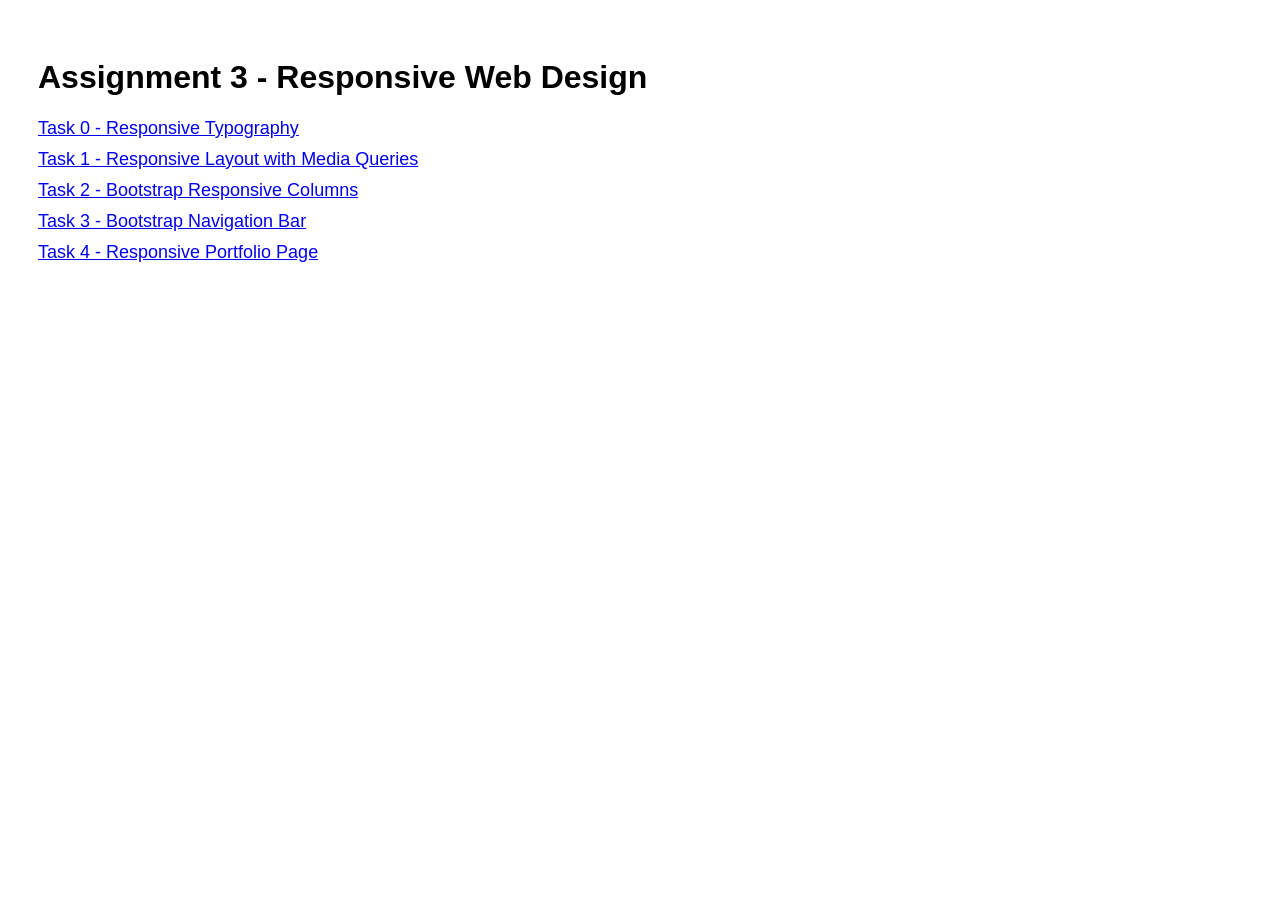
<file: index.html>
<!DOCTYPE html>
<html lang="en">
<head>
<meta charset="UTF-8">
<title>Assignment 3</title>
<style>
  body { font-family: Arial, sans-serif; padding: 30px; }
  a { display: block; margin: 10px 0; font-size: 18px; }
</style>
</head>
<body>
  <h1>Assignment 3 - Responsive Web Design</h1>
  <a href="task0-typography/index.html">Task 0 - Responsive Typography</a>
  <a href="task1-media-boxes/index.html">Task 1 - Responsive Layout with Media Queries</a>
  <a href="task2-bootstrap-columns/index.html">Task 2 - Bootstrap Responsive Columns</a>
  <a href="task3-navbar/index.html">Task 3 - Bootstrap Navigation Bar</a>
  <a href="task4-portfolio/index.html">Task 4 - Responsive Portfolio Page</a>
</body>
</html>
</file>
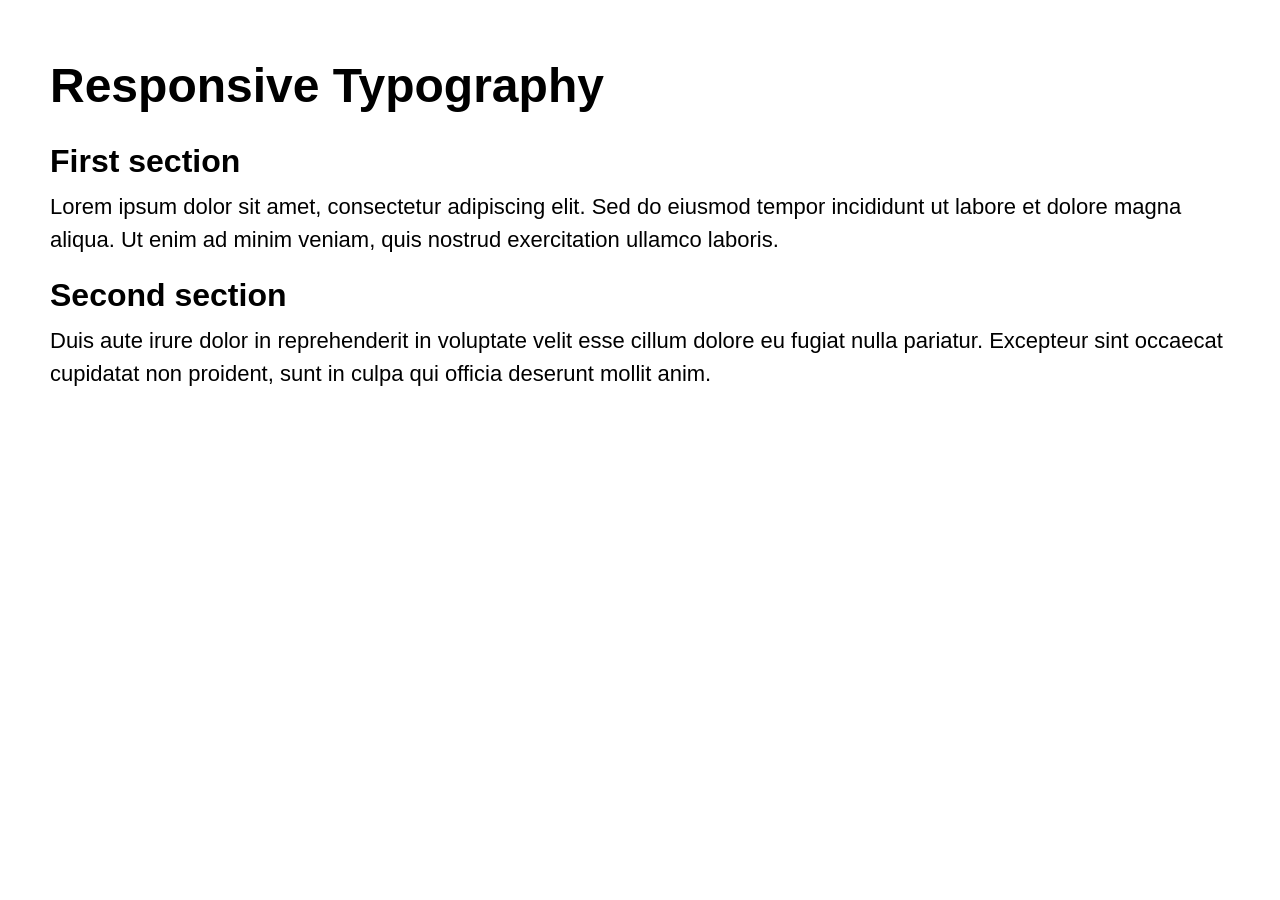
<file: task0-typography/index.html>
<!DOCTYPE html>
<html lang="en">
<head>
<meta charset="UTF-8">
<meta name="viewport" content="width=device-width, initial-scale=1.0">
<title>Task 0 - Responsive Typography</title>
<link rel="stylesheet" href="style.css">
</head>
<body>

  <div class="container">
    <h1>Responsive Typography</h1>

    <h2>First section</h2>
    <p>
      Lorem ipsum dolor sit amet, consectetur adipiscing elit. Sed do eiusmod
      tempor incididunt ut labore et dolore magna aliqua. Ut enim ad minim
      veniam, quis nostrud exercitation ullamco laboris.
    </p>

    <h2>Second section</h2>
    <p>
      Duis aute irure dolor in reprehenderit in voluptate velit esse cillum
      dolore eu fugiat nulla pariatur. Excepteur sint occaecat cupidatat non
      proident, sunt in culpa qui officia deserunt mollit anim.
    </p>
  </div>

</body>
</html>
</file>
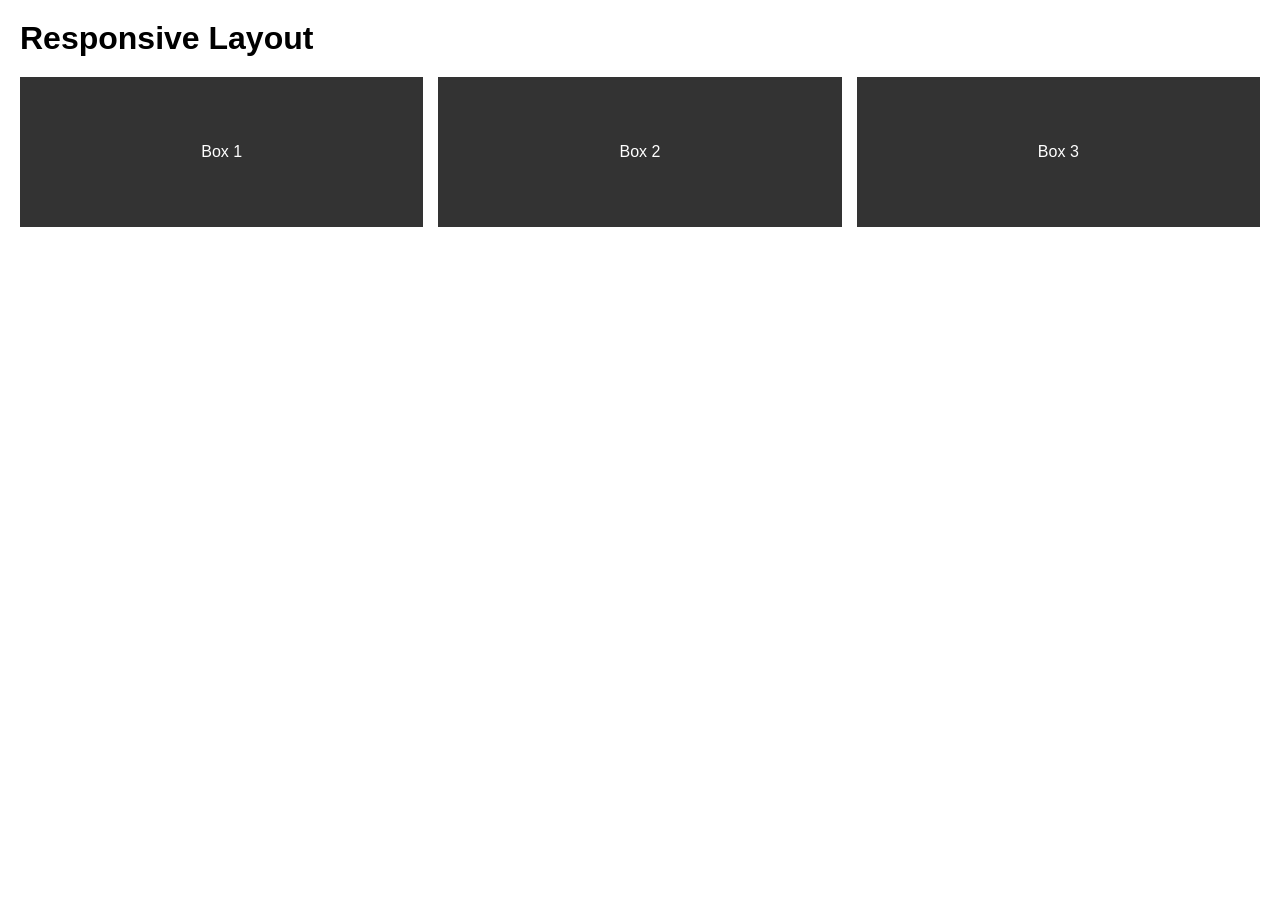
<file: task1-media-boxes/index.html>
<!DOCTYPE html>
<html lang="en">
<head>
<meta charset="UTF-8">
<meta name="viewport" content="width=device-width, initial-scale=1.0">
<title>Task 1 - Responsive Layout with Media Queries</title>
<link rel="stylesheet" href="style.css">
</head>
<body>

  <h1>Responsive Layout</h1>

  <div class="boxes">
    <div class="box">Box 1</div>
    <div class="box">Box 2</div>
    <div class="box">Box 3</div>
  </div>

</body>
</html>
</file>
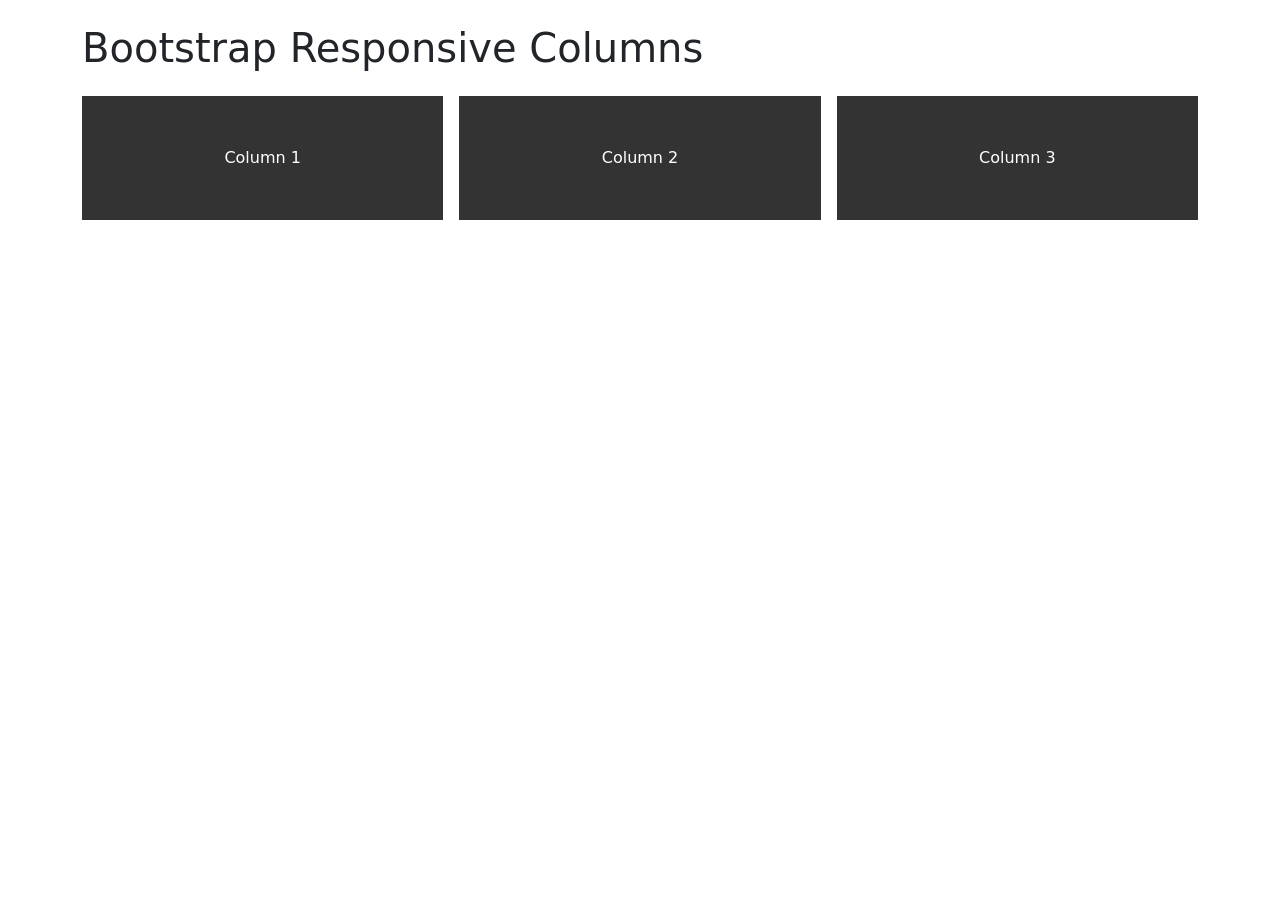
<file: task2-bootstrap-columns/index.html>
<!DOCTYPE html>
<html lang="en">
<head>
<meta charset="UTF-8">
<meta name="viewport" content="width=device-width, initial-scale=1.0">
<title>Task 2 - Bootstrap Responsive Columns</title>
<link href="https://cdn.jsdelivr.net/npm/bootstrap@5.3.3/dist/css/bootstrap.min.css" rel="stylesheet">
<link rel="stylesheet" href="style.css">
</head>
<body>

  <div class="container my-4">
    <h1 class="mb-4">Bootstrap Responsive Columns</h1>

    <div class="row g-3">
      <!-- col-12 = mobile (stacked), col-md-6 = tablet (2 in a row), col-lg-4 = desktop (3 in a row) -->
      <div class="col-12 col-md-6 col-lg-4">
        <div class="column-box">Column 1</div>
      </div>
      <div class="col-12 col-md-6 col-lg-4">
        <div class="column-box">Column 2</div>
      </div>
      <div class="col-12 col-md-6 col-lg-4">
        <div class="column-box">Column 3</div>
      </div>
    </div>
  </div>

<script src="https://cdn.jsdelivr.net/npm/bootstrap@5.3.3/dist/js/bootstrap.bundle.min.js"></script>
</body>
</html>
</file>
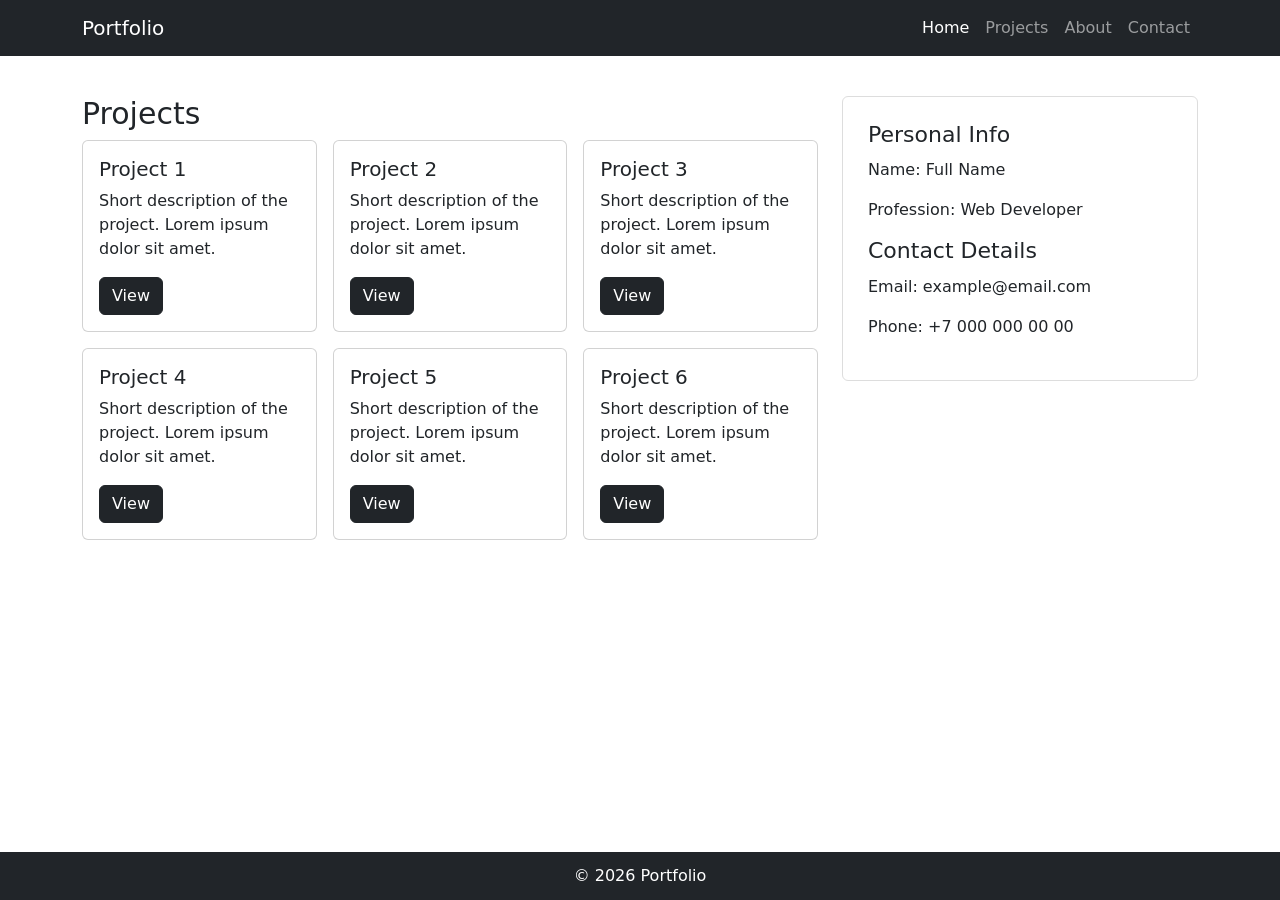
<file: task4-portfolio/index.html>
<!DOCTYPE html>
<html lang="en">
<head>
<meta charset="UTF-8">
<meta name="viewport" content="width=device-width, initial-scale=1.0">
<title>Task 4 - Responsive Portfolio Page</title>
<link href="https://cdn.jsdelivr.net/npm/bootstrap@5.3.3/dist/css/bootstrap.min.css" rel="stylesheet">
<link rel="stylesheet" href="style.css">
</head>
<body>

  <!-- header -->
  <nav class="navbar navbar-expand-md navbar-dark bg-dark">
    <div class="container">
      <a class="navbar-brand" href="#">Portfolio</a>
      <button class="navbar-toggler" type="button" data-bs-toggle="collapse"
              data-bs-target="#menu" aria-controls="menu"
              aria-expanded="false" aria-label="Toggle navigation">
        <span class="navbar-toggler-icon"></span>
      </button>
      <div class="collapse navbar-collapse" id="menu">
        <ul class="navbar-nav ms-auto">
          <li class="nav-item"><a class="nav-link active" href="#">Home</a></li>
          <li class="nav-item"><a class="nav-link" href="#projects">Projects</a></li>
          <li class="nav-item"><a class="nav-link" href="#info">About</a></li>
          <li class="nav-item"><a class="nav-link" href="#contact">Contact</a></li>
        </ul>
      </div>
    </div>
  </nav>

  <!-- main section -->
  <main class="container main-section">
    <div class="row g-4">

      <!-- left side: projects -->
      <section class="col-12 col-lg-8" id="projects">
        <h2 class="section-title">Projects</h2>
        <div class="row g-3">
        <div class="col-12 col-sm-6 col-xl-4">
          <div class="card project-card h-100">
            <div class="card-body">
              <h3 class="card-title">Project 1</h3>
              <p class="card-text">Short description of the project. Lorem ipsum dolor sit amet.</p>
              <a href="#" class="btn btn-dark">View</a>
            </div>
          </div>
        </div>
        <div class="col-12 col-sm-6 col-xl-4">
          <div class="card project-card h-100">
            <div class="card-body">
              <h3 class="card-title">Project 2</h3>
              <p class="card-text">Short description of the project. Lorem ipsum dolor sit amet.</p>
              <a href="#" class="btn btn-dark">View</a>
            </div>
          </div>
        </div>
        <div class="col-12 col-sm-6 col-xl-4">
          <div class="card project-card h-100">
            <div class="card-body">
              <h3 class="card-title">Project 3</h3>
              <p class="card-text">Short description of the project. Lorem ipsum dolor sit amet.</p>
              <a href="#" class="btn btn-dark">View</a>
            </div>
          </div>
        </div>
        <div class="col-12 col-sm-6 col-xl-4">
          <div class="card project-card h-100">
            <div class="card-body">
              <h3 class="card-title">Project 4</h3>
              <p class="card-text">Short description of the project. Lorem ipsum dolor sit amet.</p>
              <a href="#" class="btn btn-dark">View</a>
            </div>
          </div>
        </div>
        <div class="col-12 col-sm-6 col-xl-4">
          <div class="card project-card h-100">
            <div class="card-body">
              <h3 class="card-title">Project 5</h3>
              <p class="card-text">Short description of the project. Lorem ipsum dolor sit amet.</p>
              <a href="#" class="btn btn-dark">View</a>
            </div>
          </div>
        </div>
        <div class="col-12 col-sm-6 col-xl-4">
          <div class="card project-card h-100">
            <div class="card-body">
              <h3 class="card-title">Project 6</h3>
              <p class="card-text">Short description of the project. Lorem ipsum dolor sit amet.</p>
              <a href="#" class="btn btn-dark">View</a>
            </div>
          </div>
        </div>
        </div>
      </section>

      <!-- right side: sidebar -->
      <aside class="col-12 col-lg-4">
        <div class="sidebar">
          <h3 id="info">Personal Info</h3>
          <p>Name: Full Name</p>
          <p class="hide-mobile">Profession: Web Developer</p>

          <h3 id="contact">Contact Details</h3>
          <p>Email: example@email.com</p>
          <p class="hide-mobile">Phone: +7 000 000 00 00</p>
        </div>
      </aside>

    </div>
  </main>

  <!-- footer -->
  <footer class="footer">
    <p>&copy; 2026 Portfolio</p>
  </footer>

<script src="https://cdn.jsdelivr.net/npm/bootstrap@5.3.3/dist/js/bootstrap.bundle.min.js"></script>
</body>
</html>
</file>
<file: task0-typography/style.css>
* {
  margin: 0;
  padding: 0;
  box-sizing: border-box;
}

body {
  font-family: Arial, sans-serif;
  line-height: 1.5;
}

.container {
  padding: 15px;
}

/* mobile */
h1 { font-size: 24px; margin-bottom: 10px; }
h2 { font-size: 18px; margin: 15px 0 5px; }
p  { font-size: 14px; }

/* tablet */
@media (min-width: 768px) {
  .container { padding: 30px; }
  h1 { font-size: 36px; }
  h2 { font-size: 26px; }
  p  { font-size: 18px; }
}

/* desktop */
@media (min-width: 1024px) {
  .container { padding: 50px; }
  h1 { font-size: 48px; }
  h2 { font-size: 32px; }
  p  { font-size: 22px; }
}
</file>
<file: task1-media-boxes/style.css>
* {
  margin: 0;
  padding: 0;
  box-sizing: border-box;
}

body {
  font-family: Arial, sans-serif;
  padding: 20px;
}

h1 {
  margin-bottom: 20px;
}

.boxes {
  display: flex;
  flex-wrap: wrap;
  gap: 15px;
}

.box {
  height: 150px;
  background-color: #333;
  color: white;
  display: flex;
  align-items: center;
  justify-content: center;
}

/* mobile: stacked */
.box {
  width: 100%;
}

/* tablet: two boxes in a row */
@media (min-width: 600px) {
  .box {
    width: calc(50% - 7.5px);
  }
}

/* desktop: three boxes in a row */
@media (min-width: 992px) {
  .box {
    width: calc(33.333% - 10px);
  }
}
</file>
<file: task2-bootstrap-columns/style.css>
.column-box {
  background-color: #333;
  color: white;
  padding: 50px 10px;
  text-align: center;
}
</file>
<file: task4-portfolio/style.css>
body {
  display: flex;
  flex-direction: column;
  min-height: 100vh;
}

.main-section {
  flex: 1;
}

.sidebar {
  border: 1px solid #ddd;
  border-radius: 6px;
  padding: 15px;
}

.sidebar h3 {
  margin-bottom: 10px;
}

.footer {
  background-color: #212529;
  color: white;
  text-align: center;
  padding: 12px;
}

.footer p {
  margin: 0;
}

/* ---------- media queries ---------- */

/* mobile */
.main-section { padding-top: 15px; padding-bottom: 15px; }
.section-title { font-size: 22px; }
.card-title { font-size: 17px; }
.card-text, .sidebar p { font-size: 14px; }
.sidebar h3 { font-size: 18px; }
.hide-mobile { display: none; }

/* tablet */
@media (min-width: 576px) {
  .main-section { padding-top: 25px; padding-bottom: 25px; }
  .section-title { font-size: 26px; }
  .card-title { font-size: 19px; }
  .card-text, .sidebar p { font-size: 15px; }
  .sidebar h3 { font-size: 20px; }
  .hide-mobile { display: block; }
}

/* desktop */
@media (min-width: 992px) {
  .main-section { padding-top: 40px; padding-bottom: 40px; }
  .section-title { font-size: 30px; }
  .card-title { font-size: 20px; }
  .card-text, .sidebar p { font-size: 16px; }
  .sidebar h3 { font-size: 22px; }
  .sidebar { padding: 25px; }
}
</file>
